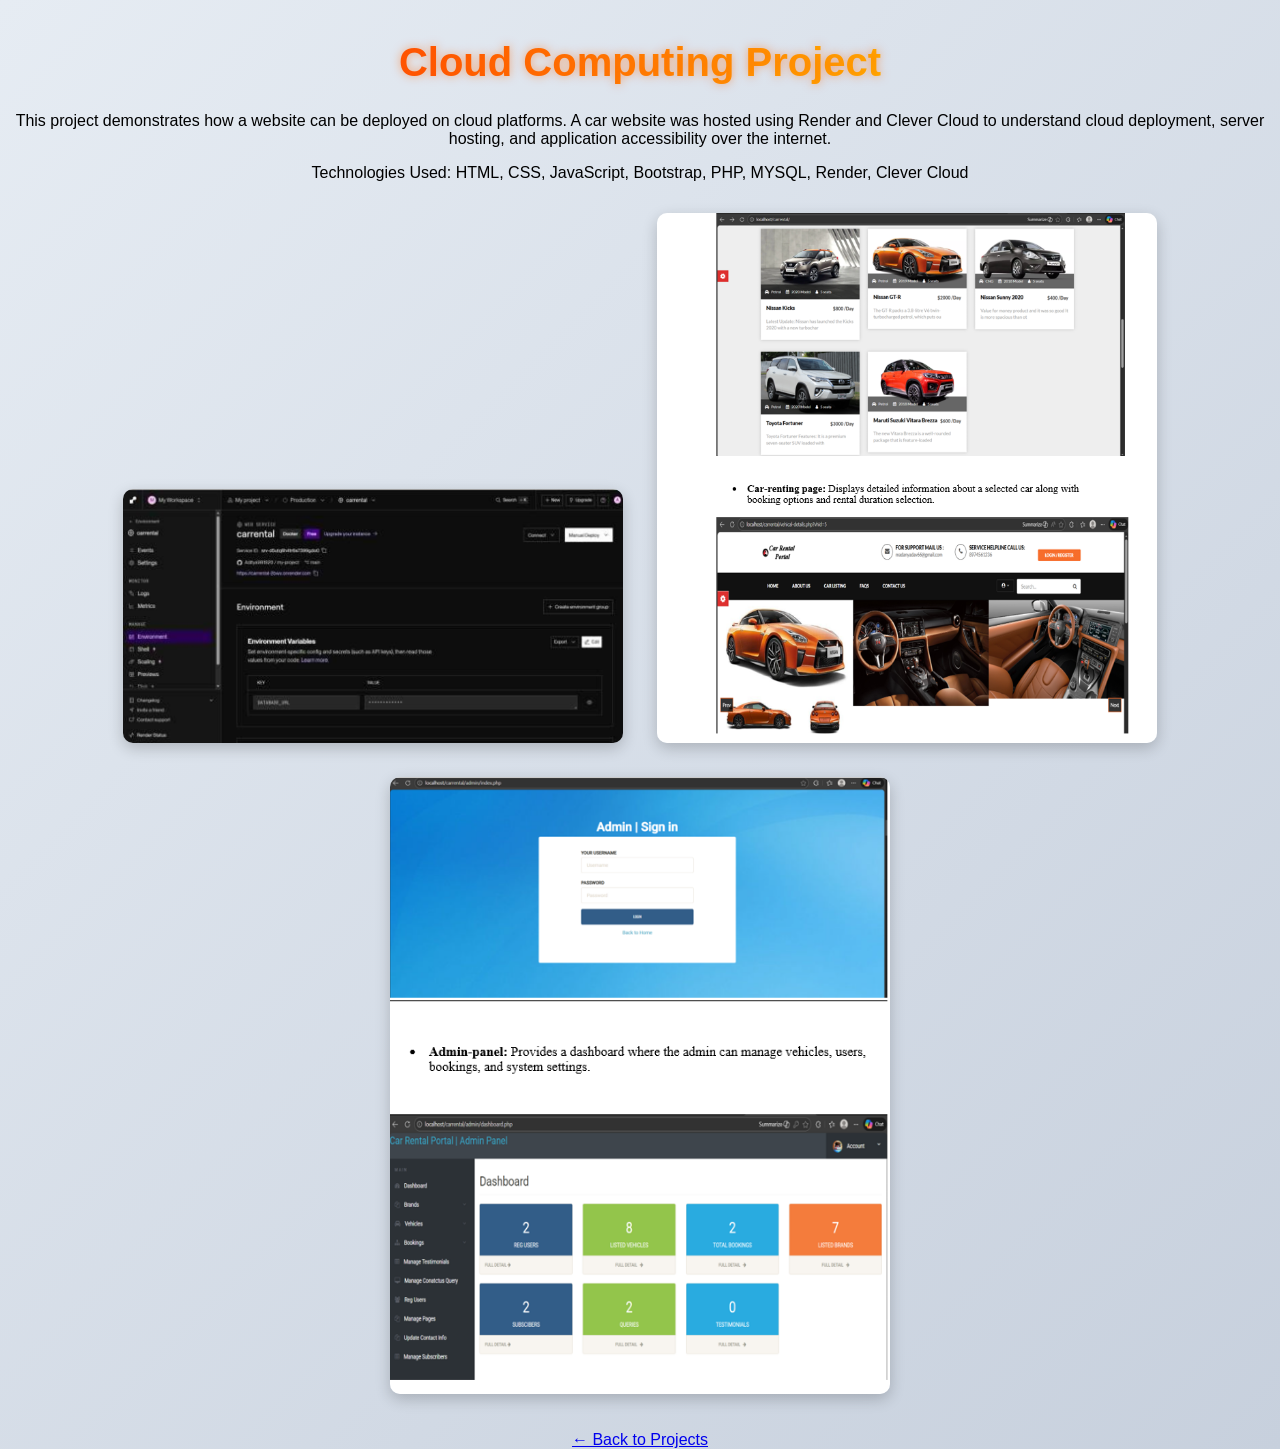
<file: cloud.html>
<!DOCTYPE html>
<html>
<head>
<title>Cloud Computing Project</title>
<link rel="stylesheet" href="style.css">
</head>

<body>

<h1>Cloud Computing Project</h1>

<p>
This project demonstrates how a website can be deployed on cloud platforms.
A car website was hosted using Render and Clever Cloud to understand
cloud deployment, server hosting, and application accessibility over the internet.
</p>

<p>
Technologies Used: HTML, CSS, JavaScript, Bootstrap, PHP, MYSQL, Render, Clever Cloud
</p>

<img src="images/cc1.png" alt="Hosted on render (URL)">
<img src="images/cc2.png" alt="Cloud deployment dashboard (car booking)">
<img src="images/cc3.png" alt="Admin Pages">

<br><br>

<a href="index.html">← Back to Projects</a>

</body>
</html>
</file>
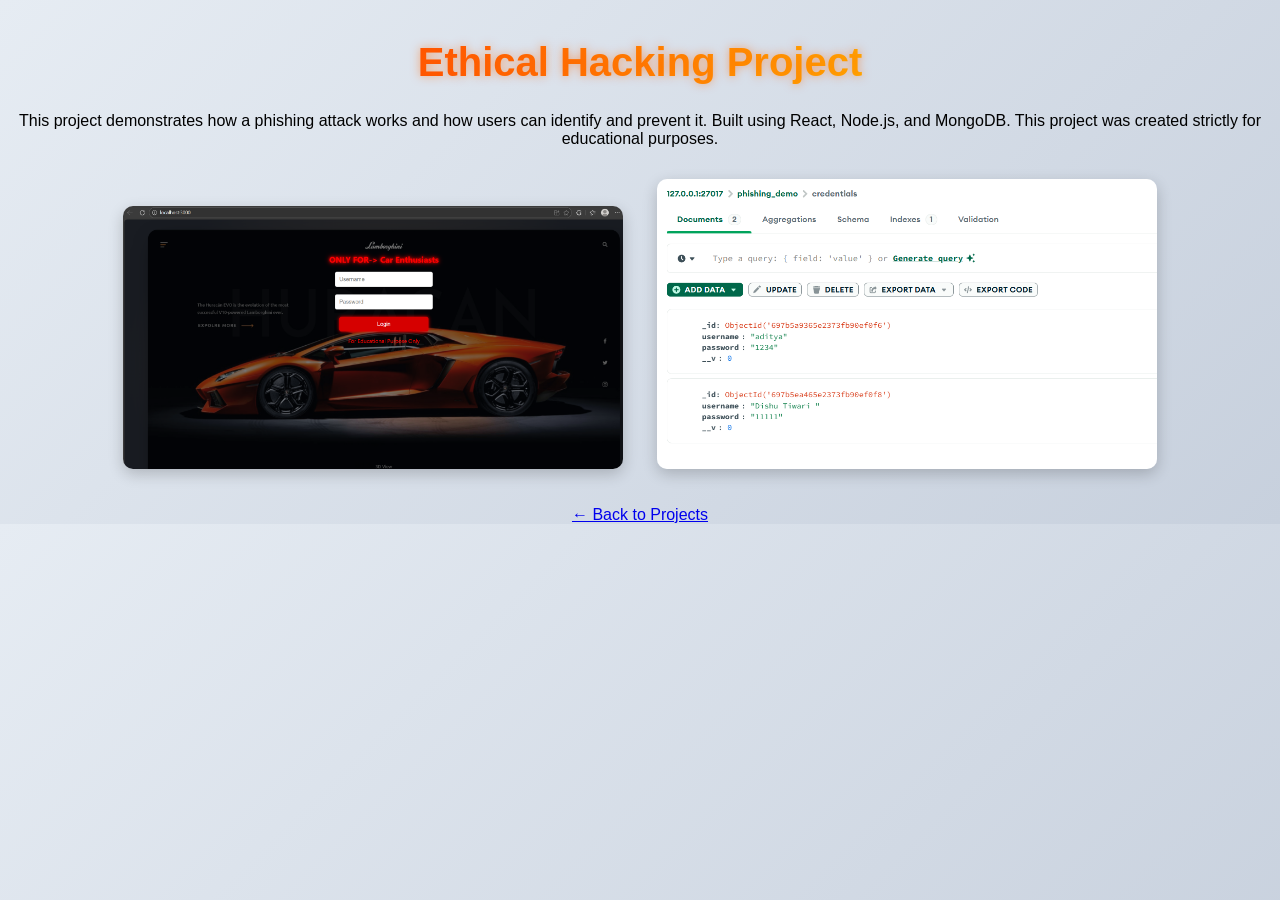
<file: ethicalhacking.html>
<!DOCTYPE html>
<html>
<head>
<title>Ethical Hacking – Phishing Demonstration</title>
<link rel="stylesheet" href="style.css">
</head>

<body>

<h1>Ethical Hacking Project</h1>

<p>
This project demonstrates how a phishing attack works and how users can identify and prevent it.
Built using React, Node.js, and MongoDB. This project was created strictly for educational purposes.
</p>

<img src="images/eh1.png" alt="Phishing login page">
<img src="images/eh2.png" alt="Captured credentials dashboard">

<br><br>

<a href="index.html">← Back to Projects</a>

</body>
</html>
</file>
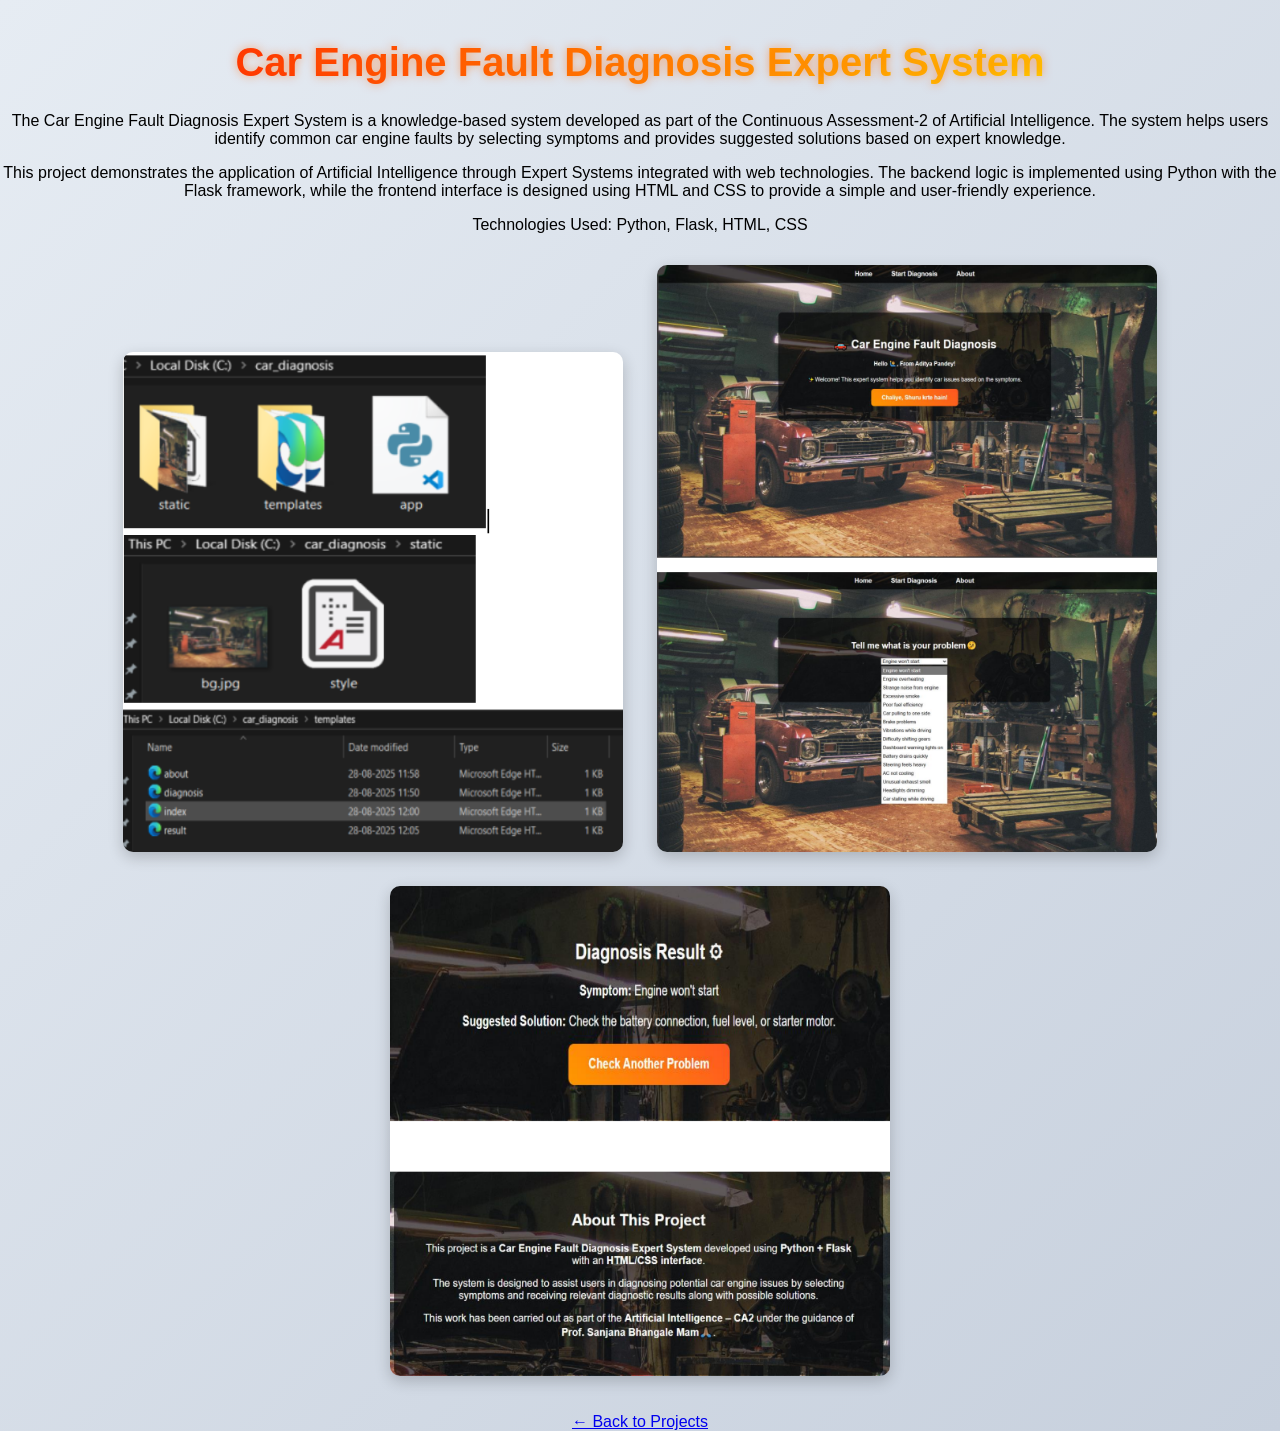
<file: expertsystem.html>
<!DOCTYPE html>
<html>
<head>
<title>Expert System Project</title>
<link rel="stylesheet" href="style.css">
</head>

<body>

<h1>Car Engine Fault Diagnosis Expert System</h1>

<p>
The Car Engine Fault Diagnosis Expert System is a knowledge-based system developed
as part of the Continuous Assessment-2 of Artificial Intelligence. The system helps
users identify common car engine faults by selecting symptoms and provides suggested
solutions based on expert knowledge.
</p>

<p>
This project demonstrates the application of Artificial Intelligence through
Expert Systems integrated with web technologies. The backend logic is implemented
using Python with the Flask framework, while the frontend interface is designed
using HTML and CSS to provide a simple and user-friendly experience.
</p>

<p>
Technologies Used: Python, Flask, HTML, CSS
</p>

<img src="images/ai1.png" alt="Expert system Structure">
<img src="images/ai2.png" alt="Car engine Fault Selection">
<img src="images/ai3.png" alt="Car engine diagnosis result and Conclusion">


<br><br>

<a href="index.html">← Back to Projects</a>

</body>
</html>
</file>
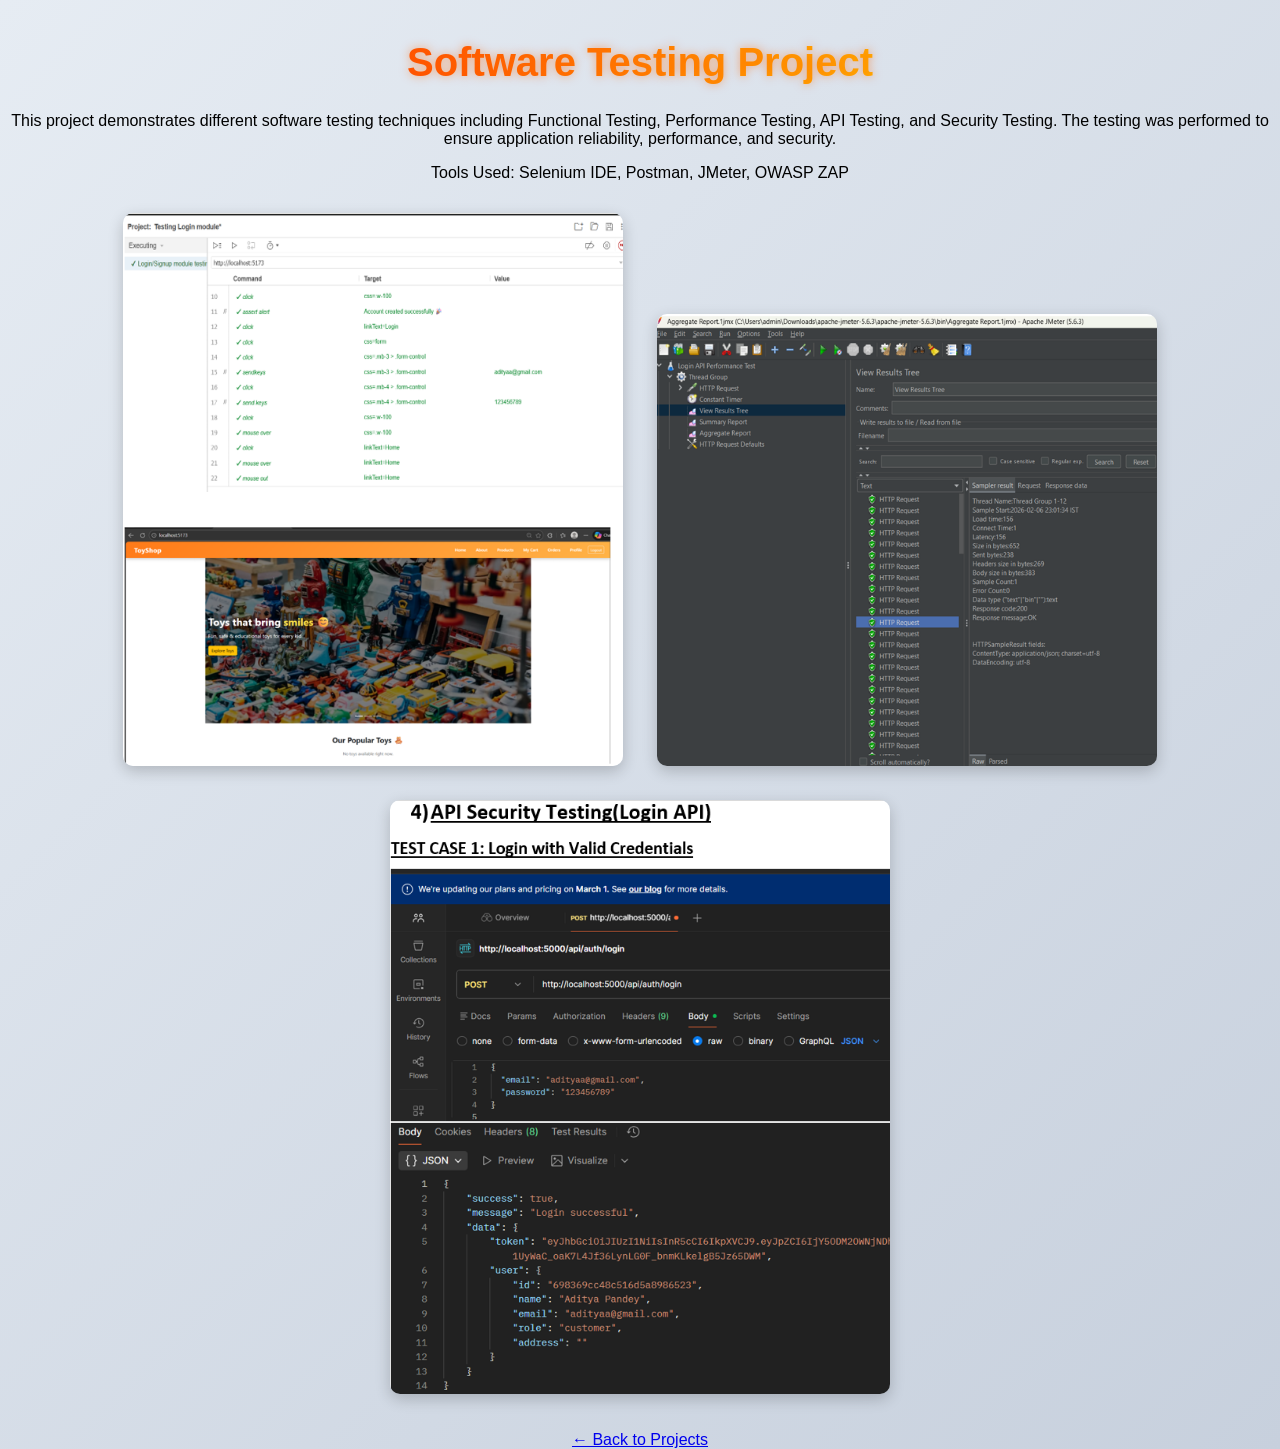
<file: softwaretesting.html>
<!DOCTYPE html>
<html>
<head>
<title>Software Testing Project</title>
<link rel="stylesheet" href="style.css">
</head>

<body>

<h1>Software Testing Project</h1>

<p>
This project demonstrates different software testing techniques including
Functional Testing, Performance Testing, API Testing, and Security Testing.
The testing was performed to ensure application reliability, performance,
and security.
</p>

<p>
Tools Used: Selenium IDE, Postman, JMeter, OWASP ZAP
</p>

<img src="images/st1.png" alt="Functional testing result">
<img src="images/st3.png" alt="Performance testing report">
<img src="images/st4.png" alt="API testing report">

<br><br>

<a href="index.html">← Back to Projects</a>

</body>
</html>
</file>
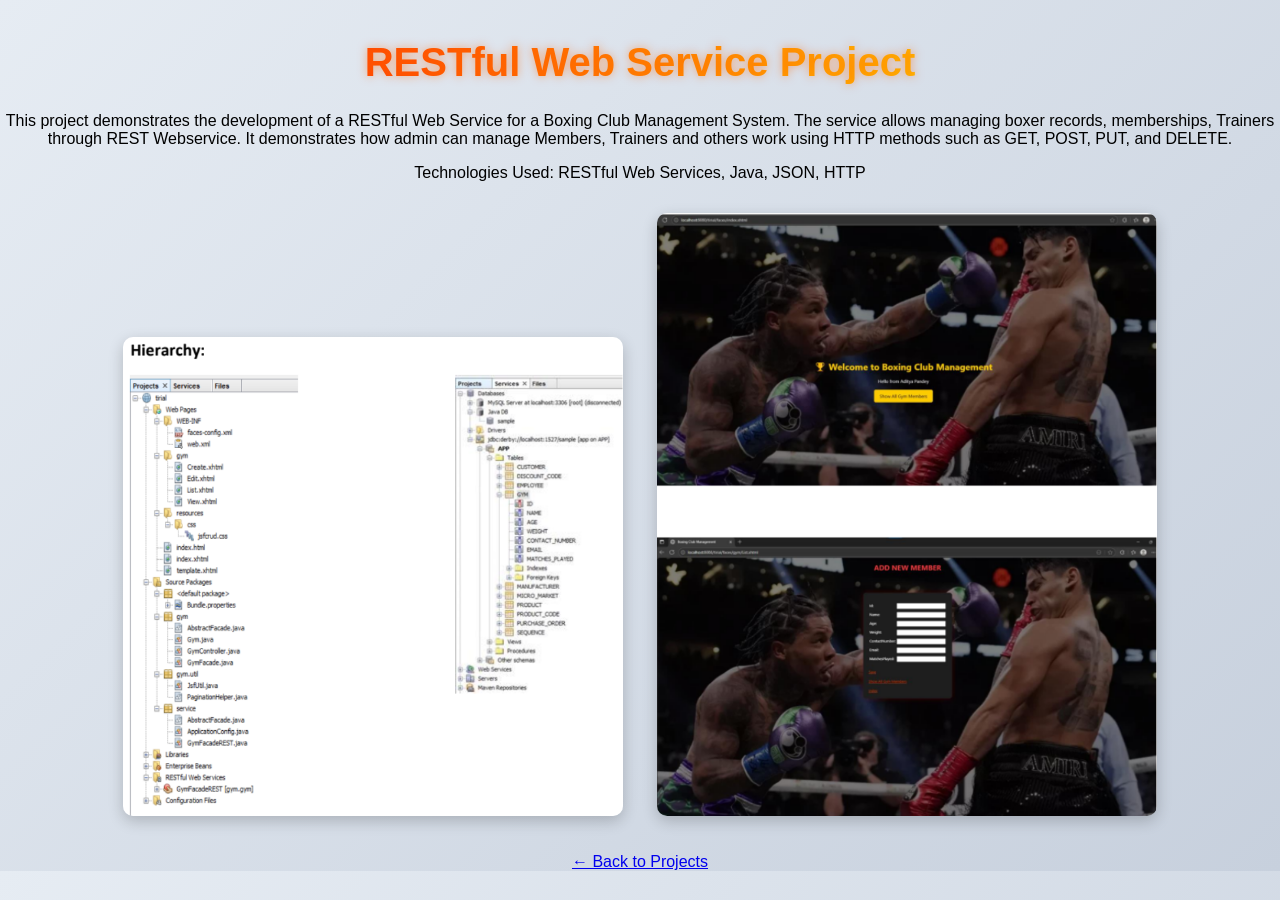
<file: webservice.html>
<!DOCTYPE html>
<html>
<head>
<title>Web Services Project</title>
<link rel="stylesheet" href="style.css">
</head>

<body>

<h1>RESTful Web Service Project</h1>

<p>
This project demonstrates the development of a RESTful Web Service for a Boxing Club
Management System. The service allows managing boxer records, memberships, Trainers
through REST Webservice. It demonstrates how admin can manage Members, Trainers and others work using HTTP methods such as GET, POST, PUT, and DELETE.
</p>

<p>
Technologies Used: RESTful Web Services, Java, JSON, HTTP
</p>

<img src="images/ws1.png" alt="Project Hierarchy">
<img src="images/ws2.png" alt="Main Page">

<br><br>

<a href="index.html">← Back to Projects</a>

</body>
</html>
</file>
<file: style.css>
#particles-js{
position:fixed;
width:100%;
height:100%;
top:0;
left:0;
z-index:-1;
background:#0f172a;
}

body{
font-family:'Segoe UI', Tahoma, sans-serif;
margin:0;
padding:0;
background: linear-gradient(135deg,#e6ecf3,#c7d0dd);
text-align:center;
}

/* TITLE */
h1{
margin-top:40px;
font-size:40px;
font-weight:bold;
background: linear-gradient(90deg, red, yellow);
-webkit-background-clip:text;
color:transparent;
text-shadow:0 0 10px rgba(255,100,0,0.5);
}

/* GRID LAYOUT */
.project-list{
display:grid;
grid-template-columns:repeat(auto-fit,minmax(250px,1fr));
gap:30px;
padding:50px;
max-width:1200px;
margin:auto;
}

/* SLEEK PROJECT CARD */
.project-card{
padding:25px;
background:rgba(255,255,255,0.85);
border-radius:14px;
text-decoration:none;
color:#2d2d2d;
box-shadow:0 6px 18px rgba(0,0,0,0.12);
transition:all 0.35s ease;
backdrop-filter:blur(6px);
border-top:4px solid transparent;
}

/* PROJECT COLOR ACCENTS */
.project-card:nth-child(1){
border-top:4px solid #ff4d4d; /* Ethical Hacking */
}

.project-card:nth-child(2){
border-top:4px solid #4da6ff; /* Software Testing */
}

.project-card:nth-child(3){
border-top:4px solid #00cc99; /* Cloud Computing */
}

.project-card:nth-child(4){
border-top:4px solid #a64dff; /* Web Services */
}

.project-card:nth-child(5){
border-top:4px solid #ffaa00; /* AI Expert System */
}

/* HOVER EFFECT */
.project-card:hover{
transform:translateY(-6px) scale(1.02);
box-shadow:0 12px 28px rgba(0,0,0,0.18);
background:rgba(255,255,255,0.95);
}

/* PROJECT TITLE */
.project-card h2{
font-size:18px;
font-weight:600;
letter-spacing:0.5px;
margin-bottom:8px;
color:#222;
}

/* PROJECT DESCRIPTION */
.project-card p{
font-size:13px;
color:#6b7280;
letter-spacing:0.3px;
}

/* PROJECT PAGE IMAGES */
img{
width:70%;
max-width:500px;
border-radius:10px;
margin:15px;
box-shadow:0 5px 15px rgba(0,0,0,0.2);
transition:transform 0.3s ease;
}

img:hover{
transform:scale(1.05);
}
</file>
